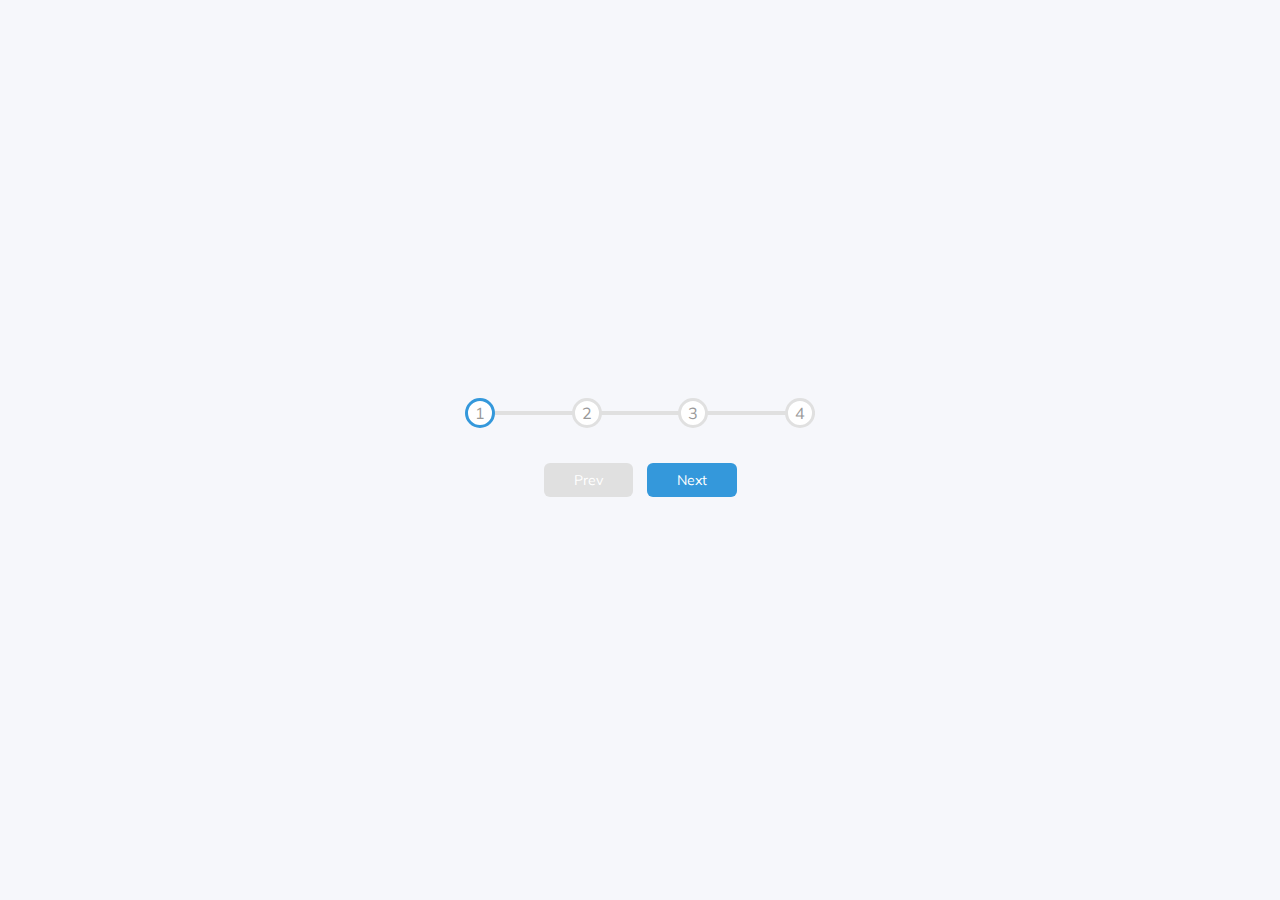
<file: 2nddayprogress/index.html>
<!DOCTYPE html>
<html lang="en">
<head>
    <meta charset="UTF-8">
    <meta http-equiv="X-UA-Compatible" content="IE=edge">
    <meta name="viewport" content="width=device-width, initial-scale=1.0">
    <link rel="stylesheet" href="style.css">
    <title>Progress Steps</title>
</head>
<body>
<div class="container">
    <div class="progress-container">
        <div class="progress" id="progress"></div>
        <div class="circle active">1</div>
        <div class="circle">2</div>
        <div class="circle">3</div>
        <div class="circle">4</div>
    </div>

    <button class="btn" id="prev" disabled>Prev</button>
    <button class="btn" id="next">Next</button>
</div>
    <script src="script.js"> </script>
</body>
</html>
</file>
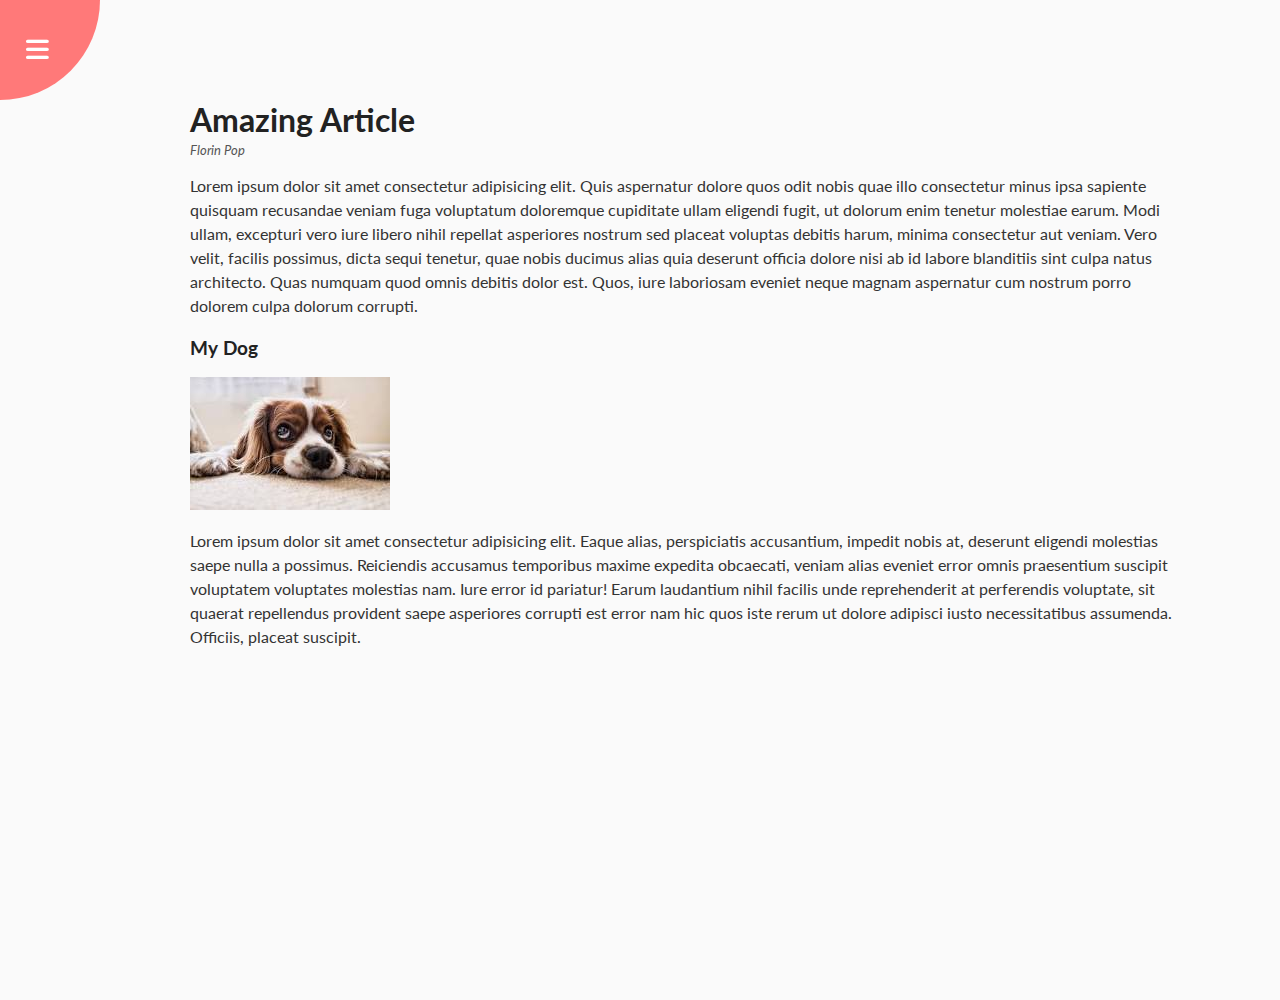
<file: 3rdRotationNavigate/index.html>
<!DOCTYPE html>
<html lang="en">
<head>
    <meta charset="UTF-8">
    <meta http-equiv="X-UA-Compatible" content="IE=edge">
    <meta name="viewport" content="width=device-width, initial-scale=1.0">
    <link rel="stylesheet" href="https://cdnjs.cloudflare.com/ajax/libs/font-awesome/6.4.0/css/all.min.css">
    
    <link rel="stylesheet" href="style.css">
    <title>Rotating Navigation</title>
</head>
<body>
<div class="container">
    <div class="circle-container">
        <div class="circle">
            <button id="close">
                <i class="fas fa-times"></i>
            </button>
            <button id="open">
                <i class="fas fa-bars"></i>
            </button>
        </div>
    </div>
    <div class="content">
        <h1>Amazing Article</h1>
        <small>Florin Pop</small>
        <p>Lorem ipsum dolor sit amet consectetur adipisicing elit. Quis aspernatur dolore quos odit nobis quae illo consectetur minus ipsa sapiente quisquam recusandae veniam fuga voluptatum doloremque cupiditate ullam eligendi fugit, ut dolorum enim tenetur molestiae earum. Modi ullam, excepturi vero iure libero nihil repellat asperiores nostrum sed placeat voluptas debitis harum, minima consectetur aut veniam. Vero velit, facilis possimus, dicta sequi tenetur, quae nobis ducimus alias quia deserunt officia dolore nisi ab id labore blanditiis sint culpa natus architecto. Quas numquam quod omnis debitis dolor est. Quos, iure laboriosam eveniet neque magnam aspernatur cum nostrum porro dolorem culpa dolorum corrupti.</p>
        <h3>My Dog</h3>
        <img src="[data-uri]" alt="doggy">
        <p>Lorem ipsum dolor sit amet consectetur adipisicing elit. Eaque alias, perspiciatis accusantium, impedit nobis at, deserunt eligendi molestias saepe nulla a possimus. Reiciendis accusamus temporibus maxime expedita obcaecati, veniam alias eveniet error omnis praesentium suscipit voluptatem voluptates molestias nam. Iure error id pariatur! Earum laudantium nihil facilis unde reprehenderit at perferendis voluptate, sit quaerat repellendus provident saepe asperiores corrupti est error nam hic quos iste rerum ut dolore adipisci iusto necessitatibus assumenda. Officiis, placeat suscipit.</p>
    </div>
</div>  

<nav>
    <ul>
        <li><i class="fas fa-home"></i>Home</li>
        <li><i class="fas fa-user-alt"></i>About</li>
        <li><i class="fas fa-envelope"></i>Contact</li>
    </ul>
</nav>

    <script src="script.js"> </script>
</body>
</html>
</file>
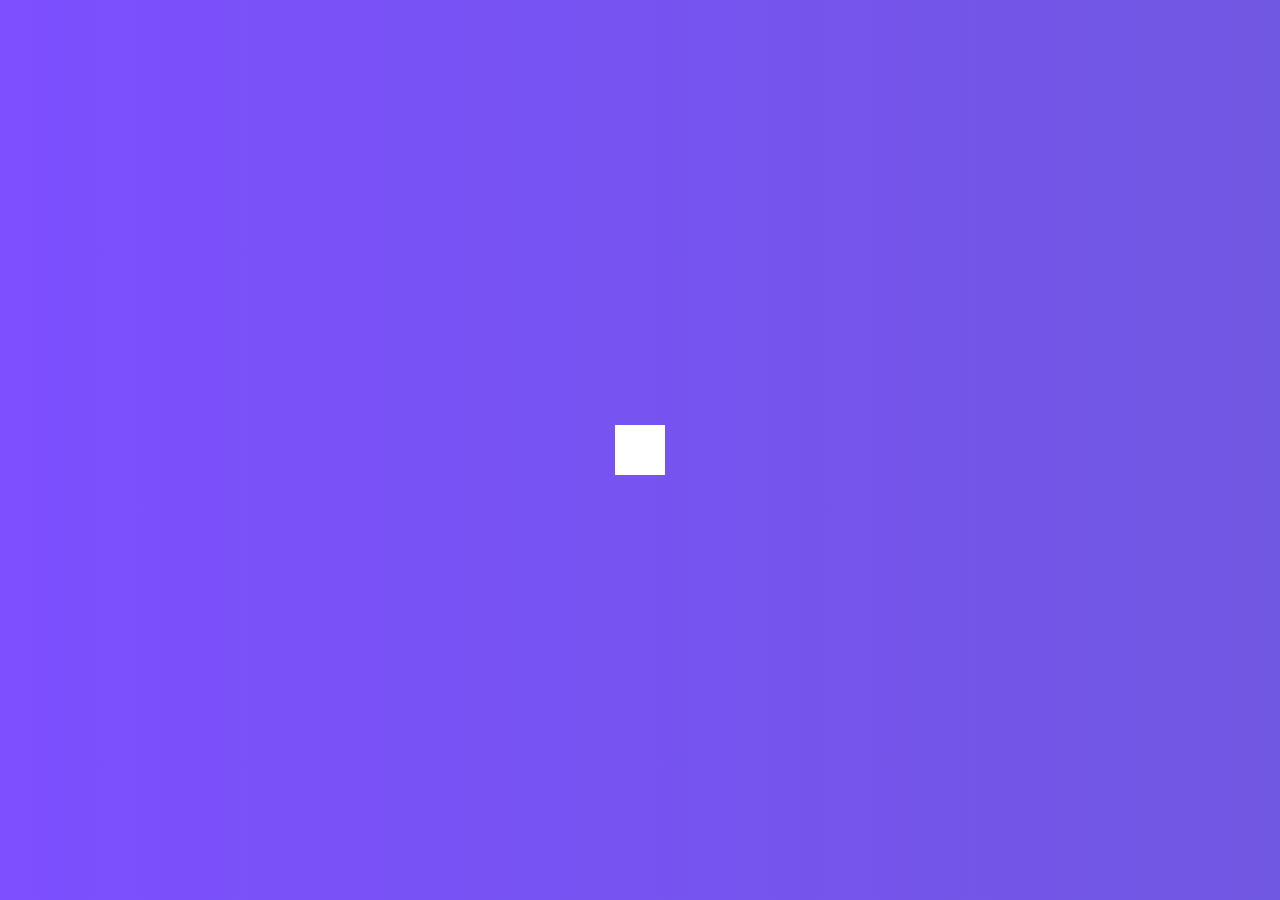
<file: 4day/index.html>
<!DOCTYPE html>
<html lang="en">
<head>
    <meta charset="UTF-8">
    <meta http-equiv="X-UA-Compatible" content="IE=edge">
    <meta name="viewport" content="width=device-width, initial-scale=1.0">
    <link rel="stylesheet" href="https://cdnjs.cloudflare.com/ajax/libs/font-awesome/5.14.0/css/all.min.css" integrity="sha512-1PKOgIY59xJ8Co8+NE6FZ+LOAZKjy+KY8iq0G4B3CyeY6wYHN3yt9PW0XpSriVlkMXe40PTKnXrLnZ9+fkDaog==" crossorigin="anonymous" />
    <link rel="stylesheet" href="style.css">
    <title>Hidden Search</title>
</head>
<body>
<div class="search">
    <input type="text" class="input" placeholder="Search...">
    <button class="btn">
        <i class="fas fa-search"></i>
    </button>
</div>  

    <script src="script.js"> </script>
</body>
</html>
</file>
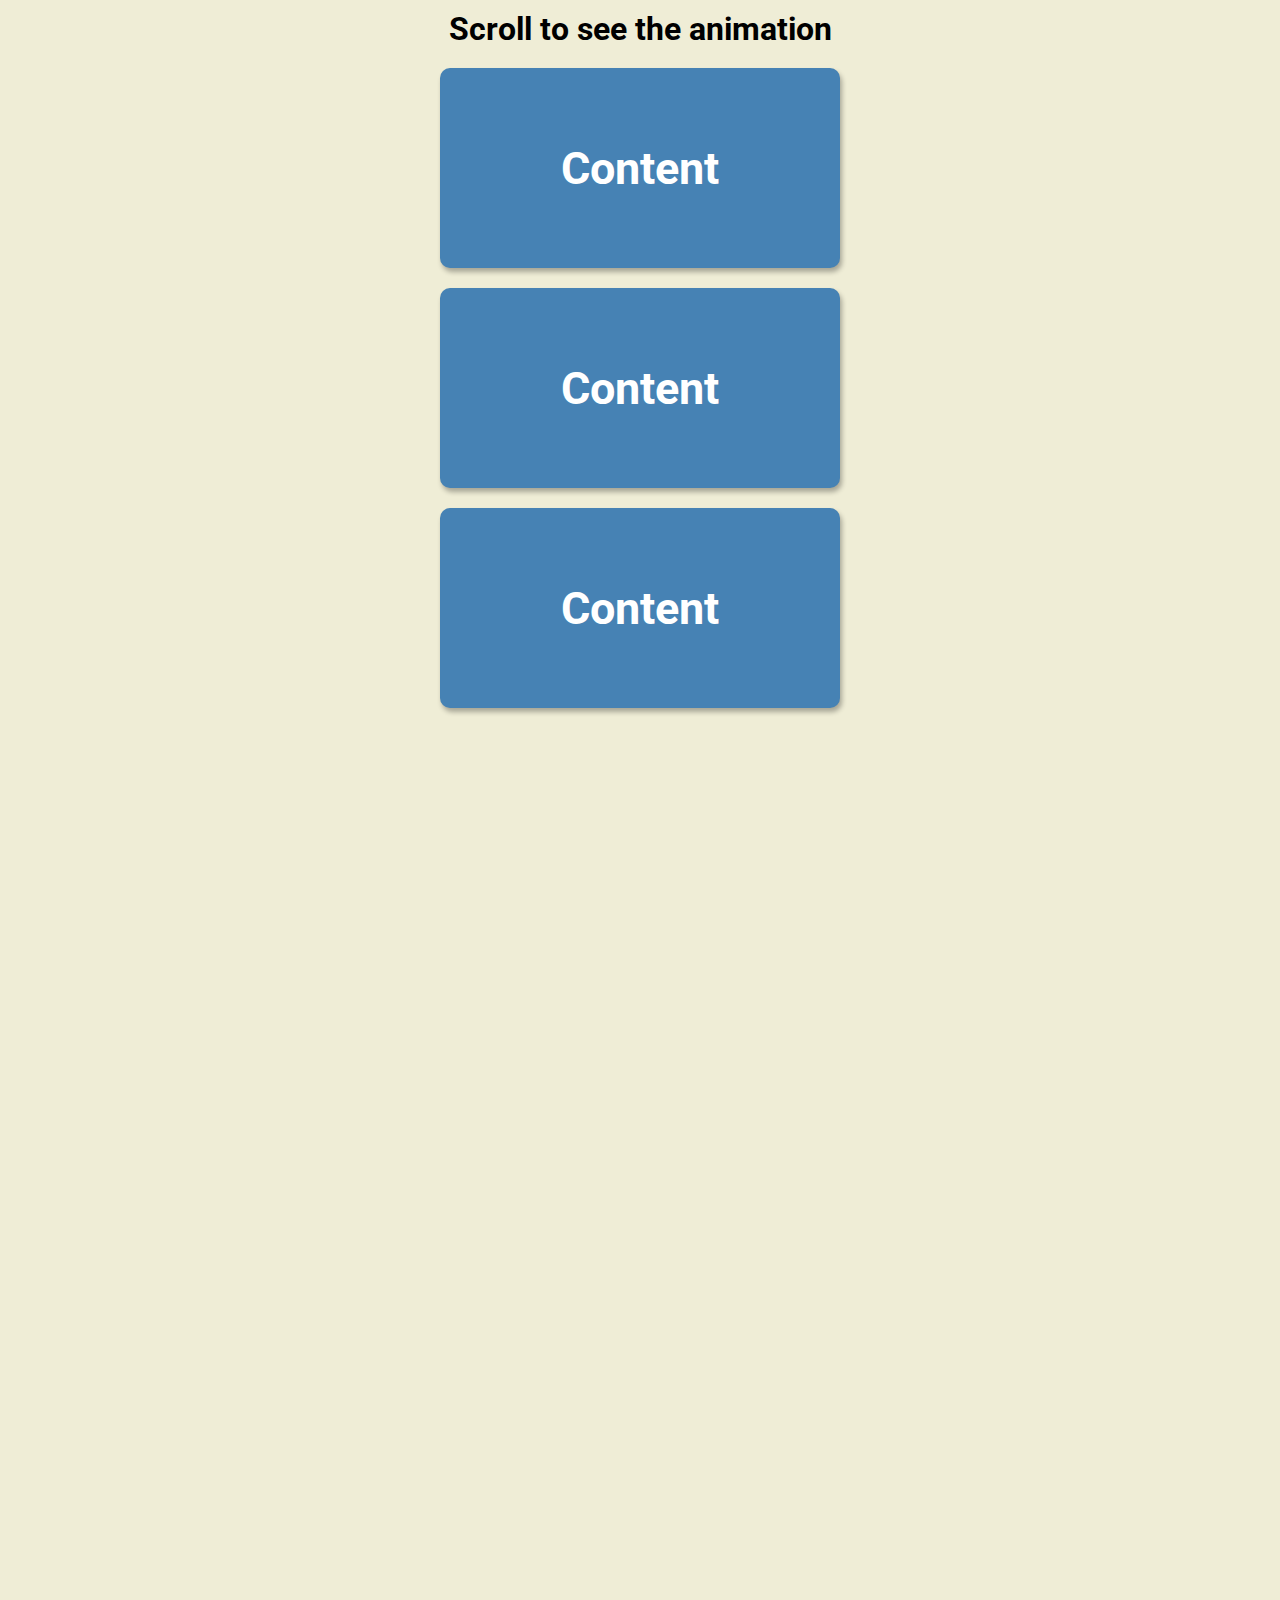
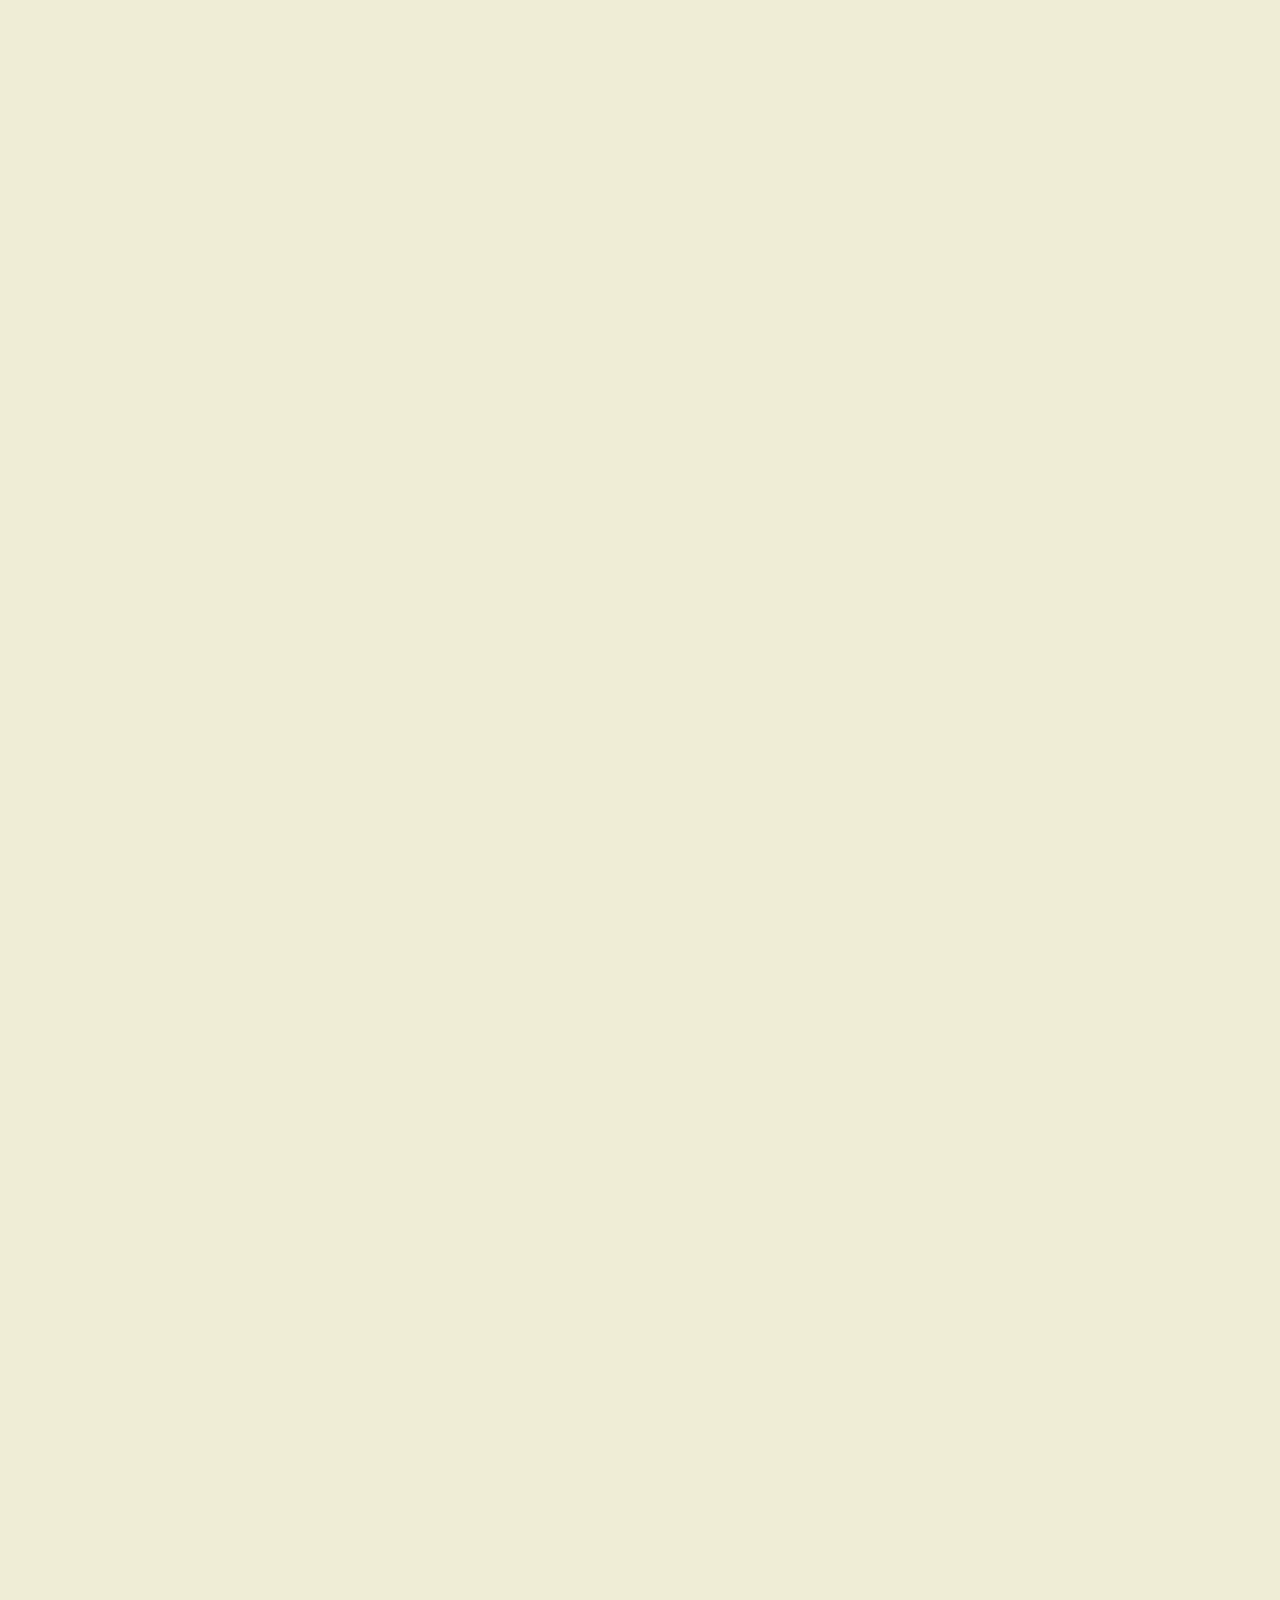
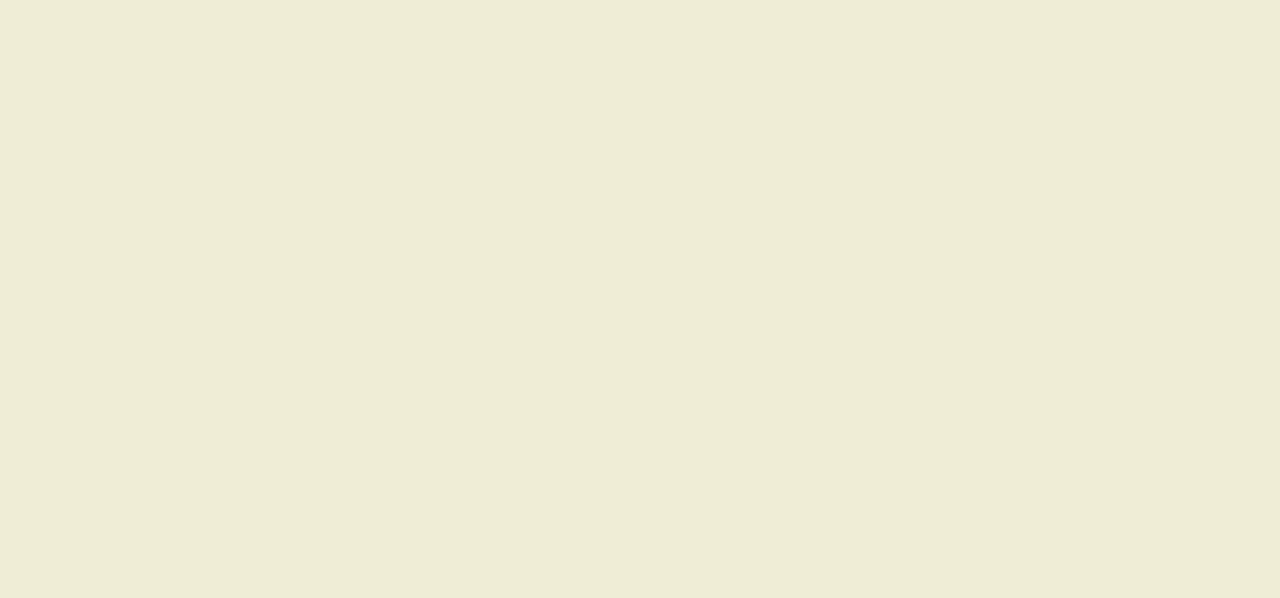
<file: 6thday/index.html>
<!DOCTYPE html>
<html lang="en">
<head>
    <meta charset="UTF-8">
    <meta http-equiv="X-UA-Compatible" content="IE=edge">
    <meta name="viewport" content="width=device-width, initial-scale=1.0">
   <!-- <link rel="stylesheet" href="https://cdnjs.cloudflare.com/ajax/libs/font-awesome/6.4.0/css/all.min.css">
    -->
    <link rel="stylesheet" href="style.css">
    <title>Scroll Animation</title>
</head>
<body>
    <h1>Scroll to see the animation</h1>
    <div class="box"><h2>Content</h2></div>
    <div class="box"><h2>Content</h2></div>
    <div class="box"><h2>Content</h2></div>
    <div class="box"><h2>Content</h2></div>
    <div class="box"><h2>Content</h2></div>
    <div class="box"><h2>Content</h2></div>
    <div class="box"><h2>Content</h2></div>
    <div class="box"><h2>Content</h2></div>
    <div class="box"><h2>Content</h2></div>
    <div class="box"><h2>Content</h2></div>
    <div class="box"><h2>Content</h2></div>
    <div class="box"><h2>Content</h2></div>
    <div class="box"><h2>Content</h2></div>
    <div class="box"><h2>Content</h2></div>
    <div class="box"><h2>Content</h2></div>
    <div class="box"><h2>Content</h2></div>
    <div class="box"><h2>Content</h2></div>

    <script src="script.js"> </script>
</body>
</html>
</file>
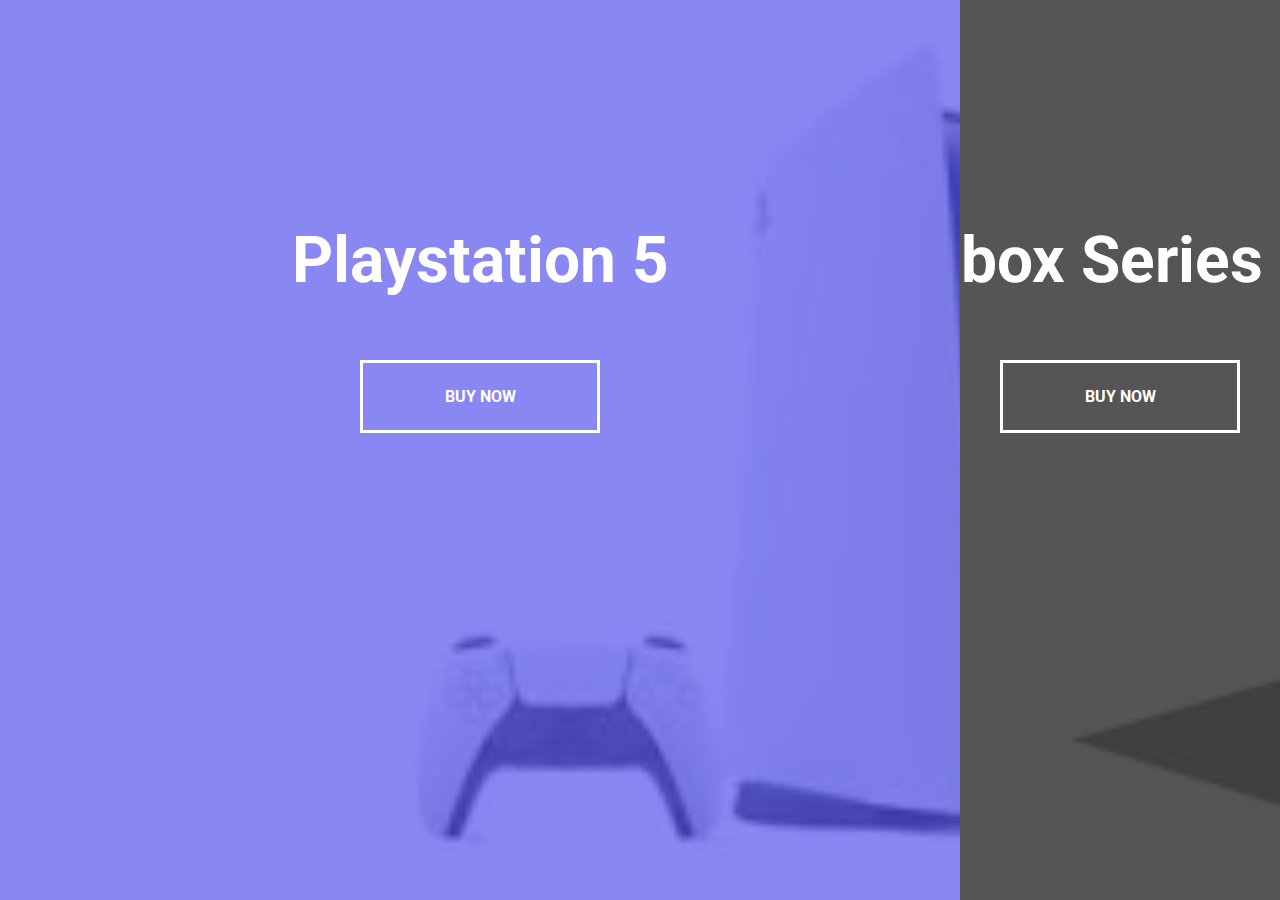
<file: 7thday/index.html>
<!DOCTYPE html>
<html lang="en">
<head>
    <meta charset="UTF-8">
    <meta http-equiv="X-UA-Compatible" content="IE=edge">
    <meta name="viewport" content="width=device-width, initial-scale=1.0">
   <!-- <link rel="stylesheet" href="https://cdnjs.cloudflare.com/ajax/libs/font-awesome/6.4.0/css/all.min.css">
    -->
    <link rel="stylesheet" href="style.css">
    <title>Split Landing Page</title>
</head>
<body>
    <div class="container">
        <div class="split left">
            <h1>Playstation 5</h1>
            <a href="a" class="btn">Buy Now</a>
        </div>
        <div class="split right">
            <h1>Xbox Series X</h1>
            <a href="a" class="btn">Buy Now</a>
        </div>
        
    </div>

    <script src="script.js"> </script>
</body>
</html>
</file>
<file: 2nddayprogress/style.css>
@import url('https://fonts.googleapis.com/css2?family=Muli&display=swap');

:root{
    --line-border-fill: #3498db;
    --line-border-empty: #e0e0e0;
}



*{
    box-sizing: border-box;
}

body{
    background-color: #f6f7fb;
    font-family: 'Muli', sans-serif;
    display: flex;
    align-items: center;
    justify-content: center;
    height: 100vh;
    overflow: hidden;
    margin:0;
}

.container{
    text-align: center;
}

.progress-container{
    display: flex;
    justify-content: space-between;
    position: relative;
    margin-bottom:30px;
    max-width: 100%;
    width: 350px;
}


.progress-container::before{
    content:'';
    background-color: var(--line-border-empty);
    position: absolute;
    top:50%;
    left: 0;
    transform: translateY(-50%);
    height: 4px;
    width: 100%;
    z-index:-1;
}

.progress{
    background-color: var(--line-border-fill);
    position: absolute;
    top:50%;
    left: 0;
    transform: translateY(-50%);
    height: 4px;
    width: 0%;
    z-index:-1;
    transition: .4s ease;
}

.circle{
    background-color: white;
    color:#999;
    border-radius: 50%;
    height: 30px;
    width: 30px;
    display: flex;
    align-items: center;
    justify-content: center;
    border: 3px solid var(--line-border-empty);
    transition: .4s ease;
}

.circle.active{
    border-color: var(--line-border-fill);

}

.btn{
    background-color: var(--line-border-fill);
    color: white;
    border: 0;
    border-radius: 6px;
    cursor: pointer;
    font-family: inherit;
    padding: 8px 30px;
    margin: 5px;
    font-size: 14px;
}

.btn:active{
    transform:scale(0.98);
}

.btn:focus{
    outline: 0;
}

.btn:disabled{
    background-color: var(--line-border-empty);
    cursor: not-allowed;
}
</file>
<file: 3rdRotationNavigate/style.css>
@import url('https://fonts.googleapis.com/css?family=Lato&display=swap');
º
*{
    box-sizing: border-box;
}

body{
    font-family: 'Lato', sans-serif;
    background-color: #333;
    color: #222;
    overflow-x: hidden;
    margin:0;

}

.container{
    background-color: #fafafa;
    transform-origin: top left;
    transition: transform 0.5s linear;
    width: 100vw;
    min-height: 100vh;
    padding: 50px;
}

.container.show-nav{
    transform:rotate(-20deg);
}

.circle-container{
    position: fixed;
    top:-100px;
    left:-100px;
}

.circle{
    background-color: #ff7979;
    height: 200px;
    width: 200px;
    border-radius: 50%;
    position: relative;
    transition: transform 0.5s linear;
}

.container.show-nav .circle{
    transform: rotate(-70deg);

}

.circle button{
    cursor: pointer;
    position: absolute;
    top:50%;
    left:50%;
    height: 100px;
    background: transparent;
    border: 0;
    font-size: 26px;
    color: white;
}

.circle button:focus{
    outline:none;
}

.circle button#open{
    left:60%;

}

.circle button#close{
    top: 60%;
    transform: rotate(90deg);
    transform-origin: top left;
}

.container.show-nav + nav li{
    transform: translateX(0);
    transition-delay: 0.3s;
}

nav{
    position:fixed;
    bottom: 40px;
    left: 0;
    z-index: 100;
}

nav ul{
    list-style: none;
    padding-left: 30px;
}

nav ul li{
    text-transform: uppercase;
    color:white;
    margin:40px 0;
    transform: translateX(-100%);
    transition: transform 0.4s ease-in;
}
nav ul li i{
    font-size: 20px;
    margin-right: 10px;
}

nav ul li + li{
    margin-left: 15px;
    transform: translateX(-150%);

}
nav ul li + li + li{
    margin-left: 30px;
    transform: translateX(-200%);

}


/* nav a{
    color: #fafafa;
    text-decoration: none;
    transition: all 0.5s;
  }
  
  nav a:hover {
    color: #FF7979;
    font-weight: bold;
  } */


.content img{
    max-width: 100%;
}


.content{
    max-width: 1000px;
    margin: 50px auto;
}

.content h1{
    margin: 0;
}

.content small{
    color: #555;
    font-style: italic;
}

.content p{
    color:#333;
    line-height: 1.5;
}
</file>
<file: 4day/style.css>
@import url('https://fonts.googleapis.com/css2?family=Roboto:wght@400;700&display=swap');

*{
    box-sizing: border-box;
}

body{
    background-image: linear-gradient(90deg,#7d4fff,#7158e2);
    font-family: 'Roboto', sans-serif;
    display: flex;
    align-items: center;
    justify-content: center;
    height: 100vh;
    overflow: hidden;
    margin:0;

}

.search{
    position: relative;
    height: 50px;

}

.search .input{
    background-color: white;
    border: 0;
    font-size: 18px;
    padding: 15px;
    width: 50px;
    height: 50px;
    transition: width 0.3s ease;
}

.btn{
    background-color: white;
    border: 0;
    cursor: pointer;
    font-size: 24px;
    position: absolute;
    top:0;
    left: 0;
    height: 50px;
    width: 50px;
    transition: transform 0.3s ease;
}

.btn:focus, .input:focus{
    outline: none;
}

.search.active .input{
    width: 200px;
}

.search.active .btn{
    transform: translateX(198px);
}
</file>
<file: 6thday/style.css>
@import url('https://fonts.googleapis.com/css2?family=Roboto:wght@400;700&display=swap');

*{
    box-sizing: border-box;
}

body{
    background-color: #efedd6;
    font-family: 'Roboto', sans-serif;
    display: flex;
    flex-direction: column;
    align-items: center;
    justify-content: center;
    margin:0;
    overflow-x: hidden;
}

h1{
    margin: 10px;

}

.box{
    background-color: steelblue;
    color: white;
    display: flex;
    align-items: center;
    justify-content: center;
    width: 400px;
    height: 200px;
    margin: 10px;
    border-radius: 10px;
    box-shadow: 2px 4px 5px rgba(0,0,0,0.3);
    transform: translateX(300%);
    transition: transform 0.4s ease;
}

.box:nth-of-type(even){
    transform: translateX(-300%);

}


.box.show{
    transform: translateX(0);

}

.box h2{
    font-size: 45px;
}
</file>
<file: 7thday/style.css>
@import url('https://fonts.googleapis.com/css2?family=Roboto:wght@400;700&display=swap');

:root{
--left-bg-color: rgba(87, 84, 236,0.7);
--right-bg-color: rgba(43,43,43,0.8);
--left-btn-hover-color: rgba(87, 84, 236,1);
--right-btn-hover-color: rgba(28, 122, 28,1);
--hover-width: 75%;
--other-width:25%;
--speed: 1000ms;
}

*{
    box-sizing: border-box;
}

body{
    font-family: 'Roboto', sans-serif;
    height: 100vh;
    overflow: hidden;
    margin:0;
}

h1{
    font-size: 4rem;
    color:white;
    position: absolute;
    left: 50%;
    top: 20%;
    transform: translateX(-50%);
    white-space: nowrap;
}

.btn{
    position: absolute;
    display: flex;
    align-items: center;
    justify-content: center;
    left: 50%;
    top: 40%;
    transform: translateX(-50%);
    text-decoration: none;
    color: white;
    border:white solid 0.2rem;
    font-size: 1rem;
    font-weight: bold;
    text-transform: uppercase;
    width: 15rem;
    padding: 1.5rem;
}

.split.left .btn:hover{
    background-color: var(--left-btn-hover-color);
    border-color: var(--left-btn-hover-color);
}

.split.right .btn:hover{
    background-color: var(--right-btn-hover-color);
    border-color: var(--right-btn-hover-color);
}

.container{
    position: relative;
    width: 100%;
    height: 100%;
    background: #333;
}

.split{
    position:absolute;
    width: 50%;
    height: 100%;
    overflow: hidden;
}

.split.left{
    left:0;
    background: url('Ps5.jpeg');
    background-repeat: no-repeat;
    background-size: cover;
}

.split.left::before{
    content: '';
    position: absolute;
    width: 100%;
    height: 100%;
    background-color: var(--left-bg-color);
}

.split.right{
    right:0;
    background: url('xbox.jpeg');
    background-repeat: no-repeat;
    background-size: cover;
}

.split.right::before{
    content: '';
    position: absolute;
    width: 100%;
    height: 100%;
    background-color: var(--right-bg-color);
}

.split.right, 
.split.left, 
.split.right::before, 
.split.left::before{
    transition: all var(--speed) ease-in-out;
}

.hover-left .left{
    width: var(--hover-width);
}
.hover-left .right{
    width: var(--other-width);
}

.hover-right .right{
    width: var(--hover-width);
}
.hover-right .left{
    width: var(--other-width);
}

@media(max-width: 800px){
    h1{
        font-size: 2rem;
        top:30%;
    }

    .btn{
        padding: 1.2rem;
        width: 12rem;
    }
}
</file>
